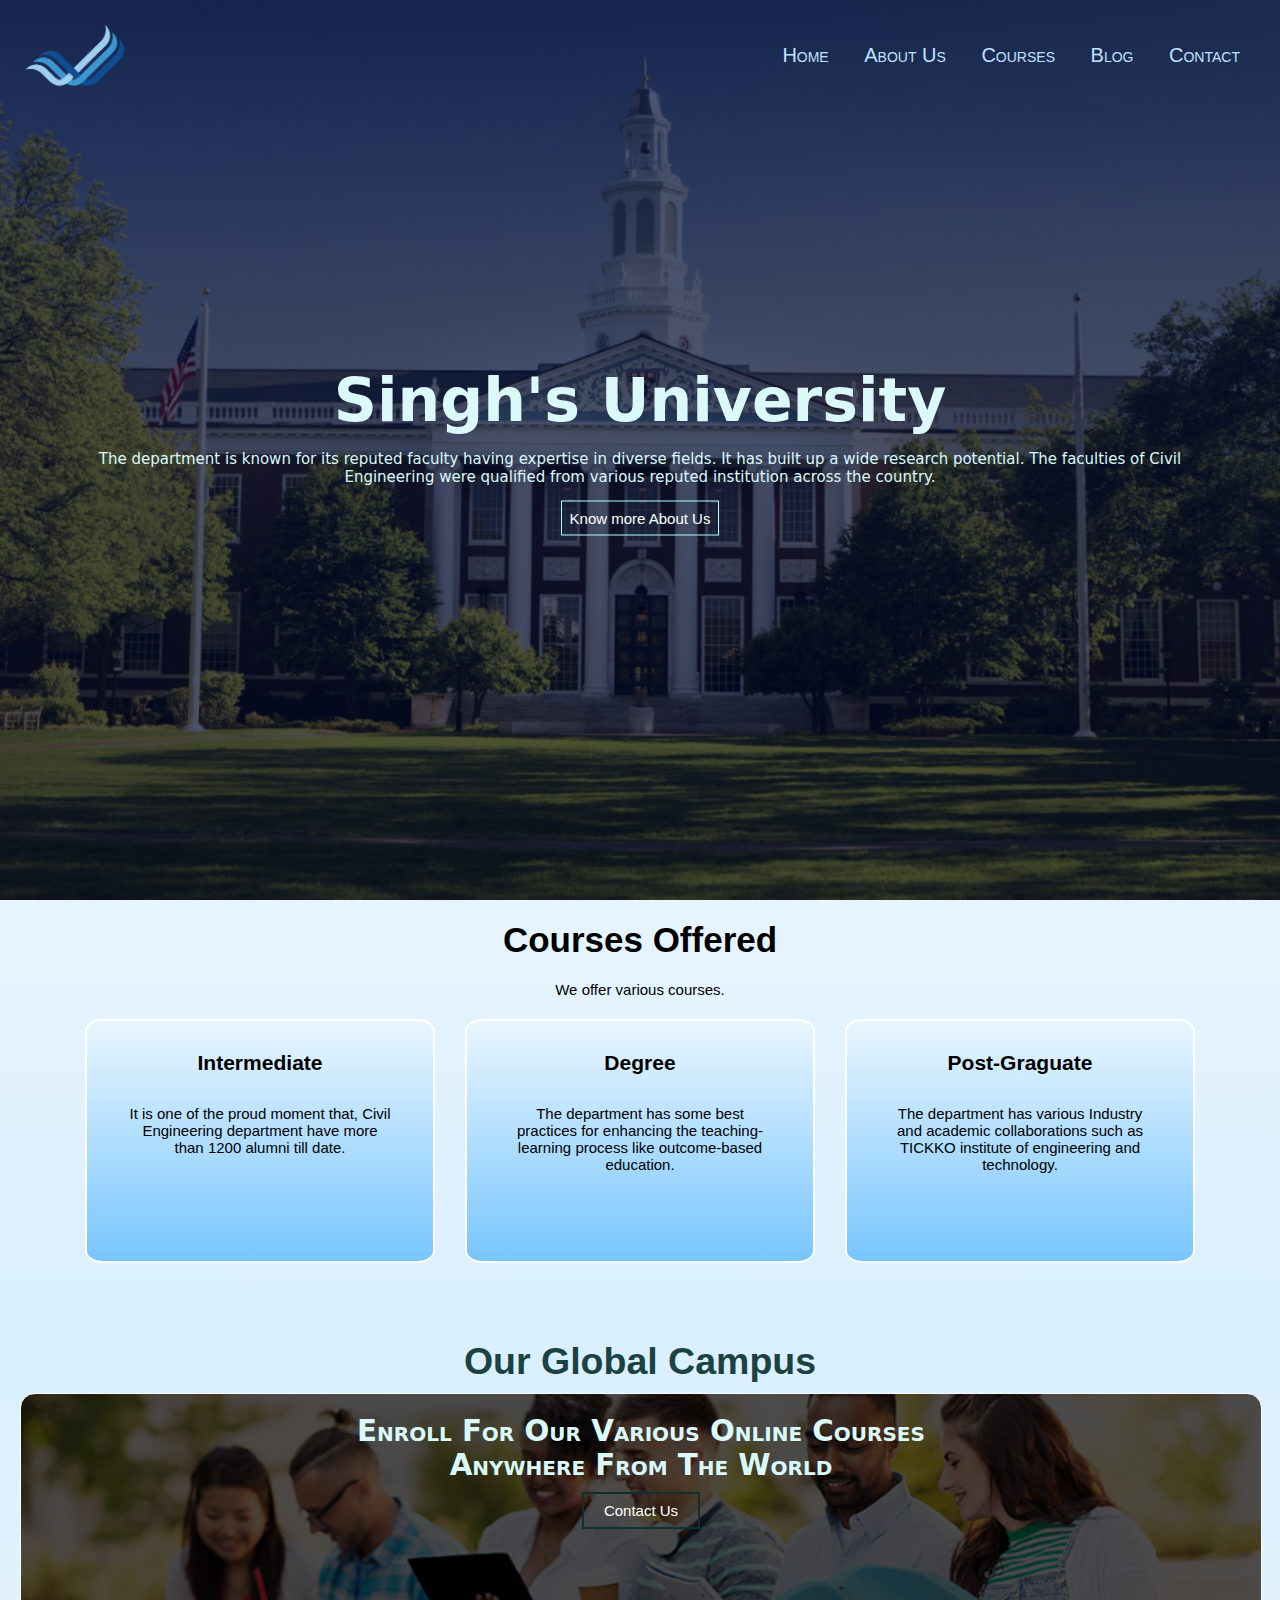
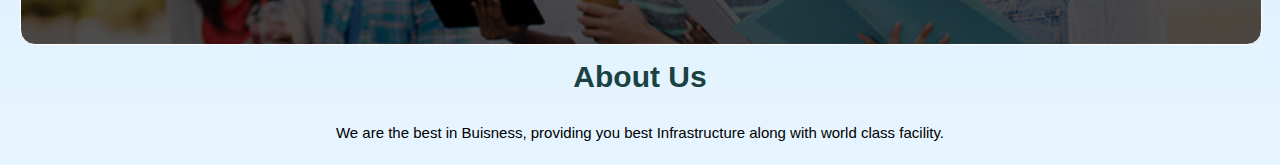
<file: index.html>
<!DOCTYPE html>
<html lang="en">
<head>
    <meta charset="UTF-8">
    <meta http-equiv="X-UA-Compatible" content="IE=edge">
    <meta name="viewport" content="width=device-width, initial-scale=1.0">
    <link rel="stylesheet" href="styles.css">
    <title>Singh's University</title>
    
</head>
<body>
    <section class="header">
        <nav>
        <a href="index.html"><img class="logo" src="images/unilogo.png" width="100px" /></a>
        <div class="nav-links">
            
            <ul>
                <li><a href="index.html">Home</a></li>
                <li><a href="about.html">About Us</a></li>
                <li><a href="courses.html">Courses</a></li>
                <li><a href="blog.html">Blog</a></li>
                <li><a href="contact.html">Contact</a></li>
            </ul>
        </div>
        
    </nav>
    <div class="data">
        <h1>Singh's University</h1>
        <p>The department is known for its reputed faculty having expertise in diverse fields. It has built up a wide research potential. The faculties of Civil Engineering were qualified from various reputed institution across the country.</p>
        <a href="about.html" class="visitbutton">Know more About Us</a>
    </div>
    </section>
    <section class="intro-courses">
        <h2>Courses Offered</h2>
        <br/>
        <p>We offer various courses.</p>
        <br/>
        <div class="courses1">
        <div class="griditem1">
            <h3>Intermediate</h3>
            <p>It is one of the proud moment that, Civil Engineering department have more than 1200 alumni till date.</p>
        </div>
        <div class="griditem1">
            <h3>Degree</h3>
            <p>The department has some best practices for enhancing the teaching-learning process like outcome-based education.</p>
        </div>
        <div class="griditem1">
            <h3>Post-Graguate</h3>
            <p>The department has various Industry and academic collaborations such as TICKKO institute of engineering and technology.</p>
        </div>
    </div>
    </section>
    <section class="global">
        <h2>Our Global Campus</h2>
        <div class="global-data">
            <center>
            <div class="contact-us-img">
                <h3>Enroll For Our Various Online Courses <br/> Anywhere From The World</h3>
                <a href="contact.html" class="button2">Contact Us</a>
            </div>
        </center>
        </div>
        <h5>About Us</h5>
        <p>We are the best in Buisness, providing you best Infrastructure along with world class facility.</p>
    </section>
</body>
</html>
</file>
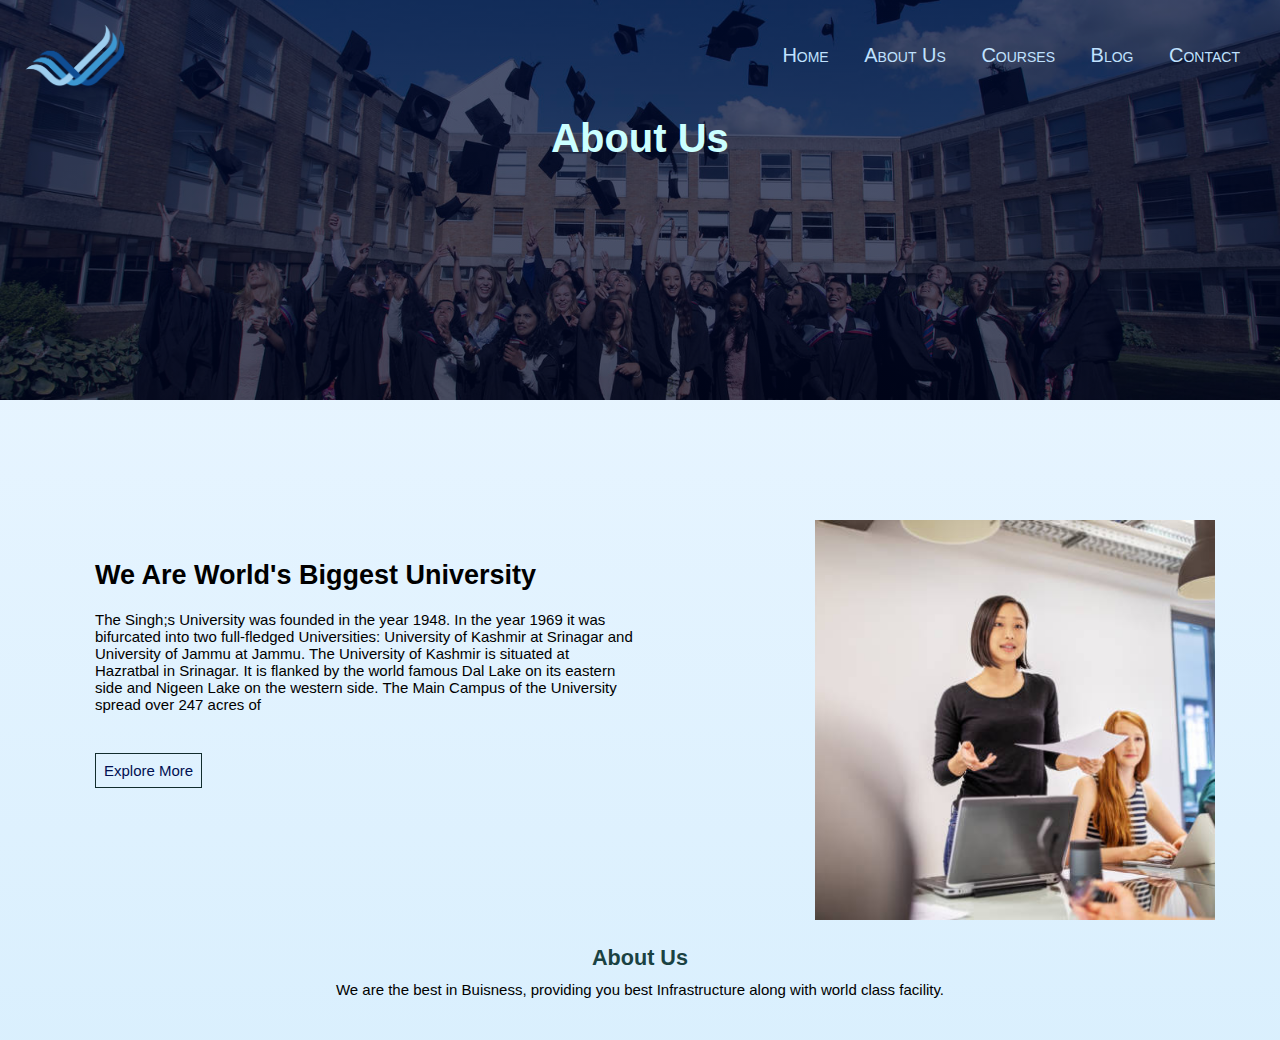
<file: about.html>
<!DOCTYPE html>
<html lang="en">
<head>
    <meta charset="UTF-8">
    <meta http-equiv="X-UA-Compatible" content="IE=edge">
    <meta name="viewport" content="width=device-width, initial-scale=1.0">
    <link rel="stylesheet" href="about-styles.css">
    <title>About</title>
</head>
<body>
    <section class="header">
        <nav>
            <a href="index.html"><img class="logo" src="images/unilogo.png" width="100px" /></a>
            <div class="nav-links">
                
                <ul>
                    <li><a href="index.html">Home</a></li>
                    <li><a href="about.html">About Us</a></li>
                    <li><a href="courses.html">Courses</a></li>
                    <li><a href="blog.html">Blog</a></li>
                    <li><a href="contact.html">Contact</a></li>
                </ul>
            </div>
            
        </nav>
        <h1>About Us</h1>
    </section>
    <section class="footer">
        <div class="f-content">
            <div class="content-item1">
                
                <h2>We Are World's Biggest University</h2>
                <p>The Singh;s University was founded in the year 1948. In the year 1969 it was bifurcated into two full-fledged Universities: University of Kashmir at Srinagar and University of Jammu at Jammu. The University of Kashmir is situated at Hazratbal in Srinagar. It is flanked by the world famous Dal Lake on its eastern side and Nigeen Lake on the western side. The Main Campus of the University spread over 247 acres of</p>
                <a class="btn1" href="">Explore More</a>
            </div>
            <div class="content-item2">
                
            </div>
        </div>
        <h5>About Us</h5>
        <p>We are the best in Buisness, providing you best Infrastructure along with world class facility.</p>
    </section>
    
</body>
</html>
</file>
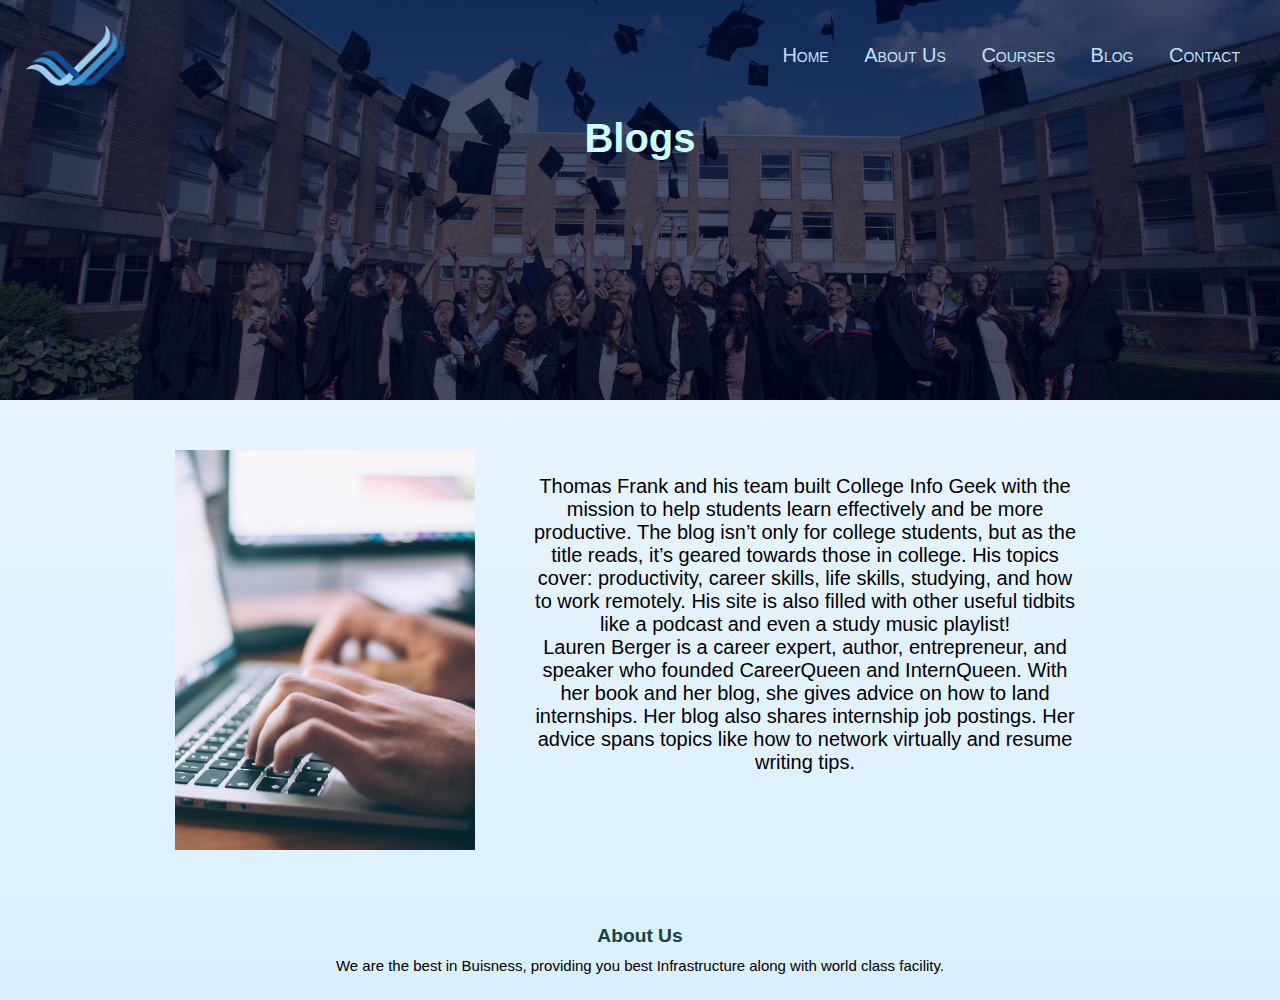
<file: blog.html>
<!DOCTYPE html>
<html lang="en">
<head>
    <meta charset="UTF-8">
    <meta http-equiv="X-UA-Compatible" content="IE=edge">
    <meta name="viewport" content="width=device-width, initial-scale=1.0">
    <link rel="stylesheet" href="blog-style.css">
    <title>Blogs</title>
</head>
<body>
<section class="header">
    <nav>
        <a href="index.html"><img class="logo" src="images/unilogo.png" width="100px" /></a>
        <div class="nav-links">
            
            <ul>
                <li><a href="index.html">Home</a></li>
                <li><a href="about.html">About Us</a></li>
                <li><a href="courses.html">Courses</a></li>
                <li><a href="blog.html">Blog</a></li>
                <li><a href="contact.html">Contact</a></li>
            </ul>
        </div>
        
    </nav>
    <h1>Blogs</h1>
</section>
<section class="blog">
    <div class="blog1">
        <div class="image">

        </div>
        <div class="details">
            <p>Thomas Frank and his team built College Info Geek with the mission to help students learn effectively and be more productive. The blog isn’t only for college students, but as the title reads, it’s geared towards those in college. His topics cover: productivity, career skills, life skills, studying, and how to work remotely. His site is also filled with other useful tidbits like a podcast and even a study music playlist!
                <br/> Lauren Berger is a career expert, author, entrepreneur, and speaker who founded CareerQueen and InternQueen. With her book and her blog, she gives advice on how to land internships. Her blog also shares internship job postings. Her advice spans topics like how to network virtually and resume writing tips.
                
            </p>
        </div>
    </div>
    <h5>About Us</h5>
        <p class="p">We are the best in Buisness, providing you best Infrastructure along with world class facility.</p>
</section>
</body>
</html>
</file>
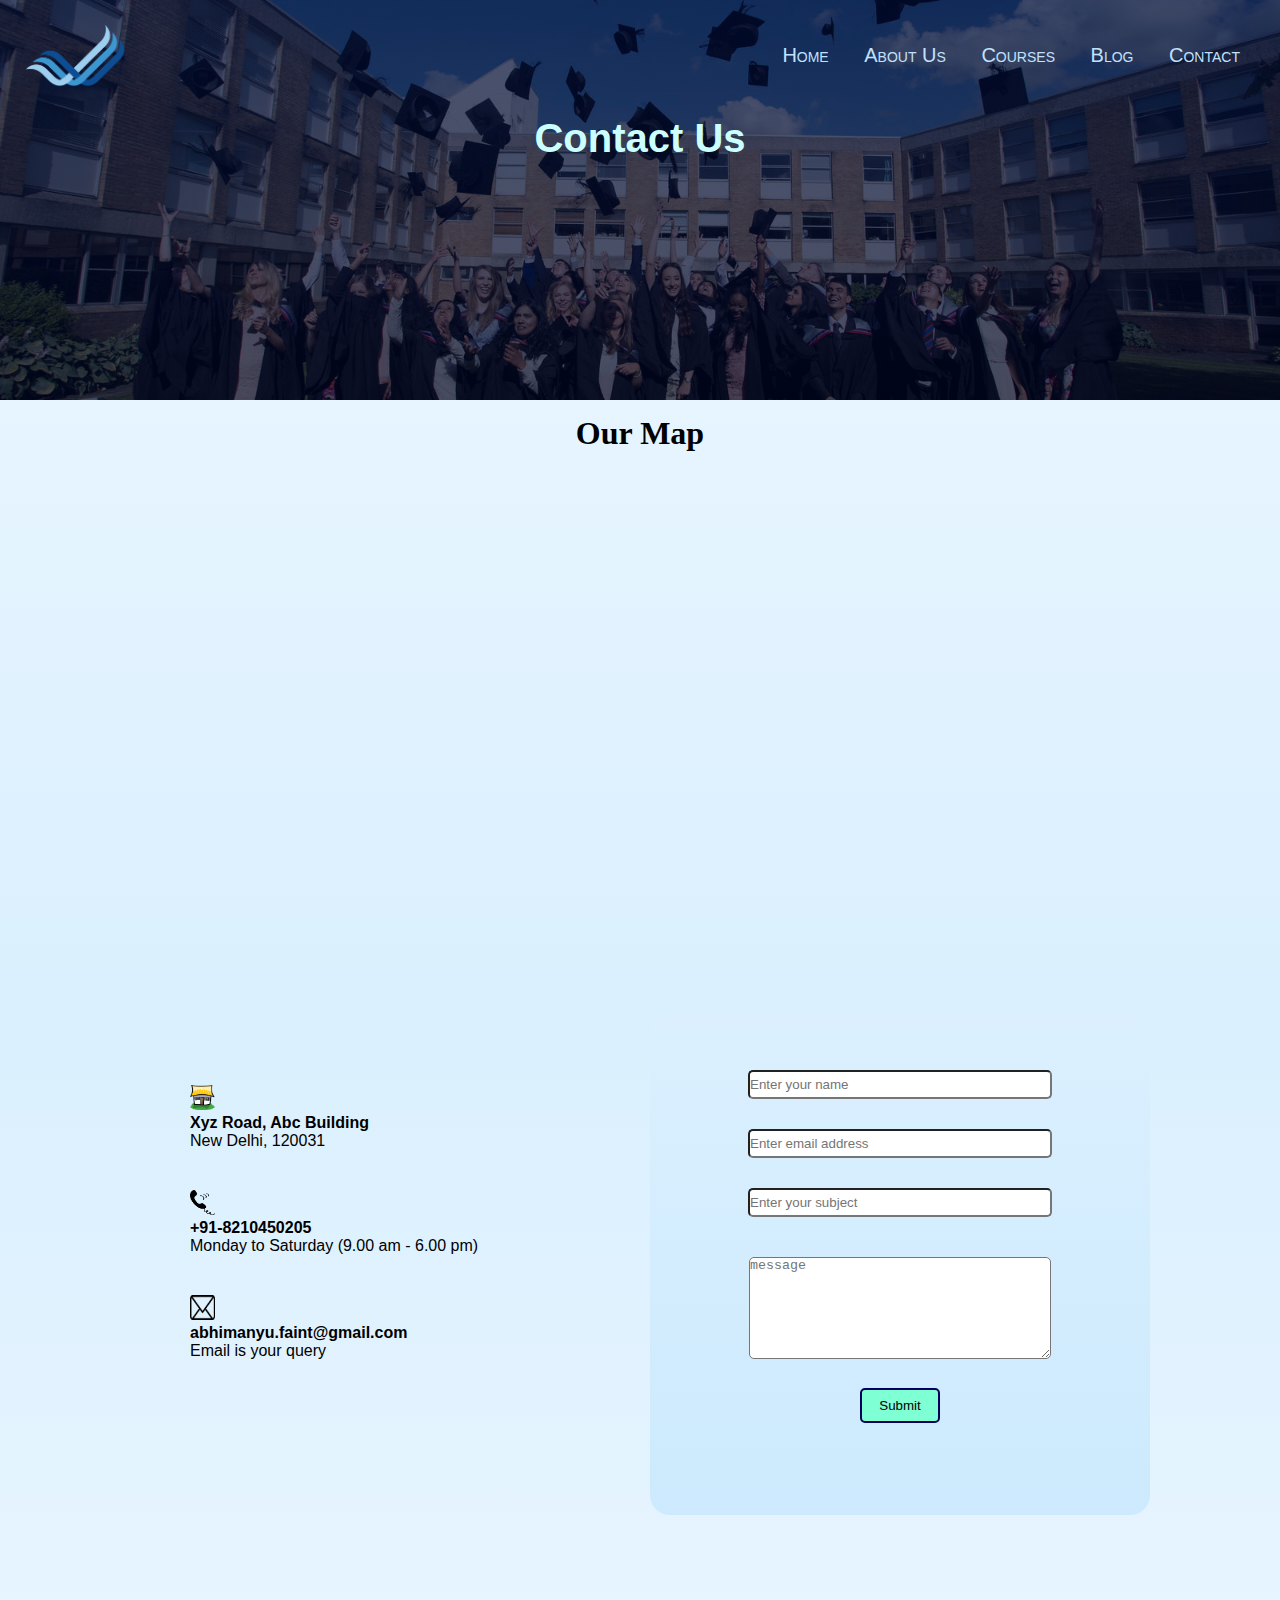
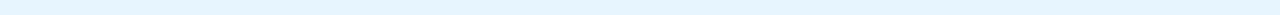
<file: contact.html>
<!DOCTYPE html>
<html lang="en">
<head>
    <meta charset="UTF-8">
    <meta http-equiv="X-UA-Compatible" content="IE=edge">
    <meta name="viewport" content="width=device-width, initial-scale=1.0">
    <link rel="stylesheet" href="contact-style.css">
    <title>Blogs</title>
</head>
<body>
<section class="header">
    <nav>
        <a href="index.html"><img class="logo" src="images/unilogo.png" width="100px" /></a>
        <div class="nav-links">
            
            <ul>
                <li><a href="index.html">Home</a></li>
                <li><a href="about.html">About Us</a></li>
                <li><a href="courses.html">Courses</a></li>
                <li><a href="blog.html">Blog</a></li>
                <li><a href="contact.html">Contact</a></li>
            </ul>
        </div>
        
    </nav>
    <h1>Contact Us</h1>
</section>
<section class="content">
    <div class="map">
        <div class="map1">
            
            <h1>Our Map</h1>
            <iframe src="https://www.google.com/maps/embed?pb=!1m18!1m12!1m3!1d2947.382247540626!2d-71.11884878454313!3d42.37700287918578!2m3!1f0!2f0!3f0!3m2!1i1024!2i768!4f13.1!3m3!1m2!1s0x89e377427d7f0199%3A0x5937c65cee2427f0!2sHarvard%20University!5e0!3m2!1sen!2sin!4v1657305072496!5m2!1sen!2sin" width="600" height="450" style="border:0;" allowfullscreen="" loading="lazy" referrerpolicy="no-referrer-when-downgrade"></iframe>
            
                
        </div>
    </div>
</section>
<section class="contact">
    <div class="contact-details">
        <div class="details">
            <ul>
                <li>
                    <img src="images/home.png" width="25px" height="25px"><h4>Xyz Road, Abc Building</h4>
                    <p>New Delhi, 120031</p>
                </li>
                <li>
                    <img src="images/call.png" width="25px" height="25px"><h4>+91-8210450205</h4>
                    <p>Monday to Saturday (9.00 am - 6.00 pm)</p>
                </li>
                <li>
                    <img src="images/email.png" width="25px" height="25px"><h4>abhimanyu.faint@gmail.com</h4>
                    <p>Email is your query</p>
                </li>
            </ul>
        </div>
        <div class="form">
            <form>
                <input class="input" type="text" placeholder="Enter your name"/>
                <input class="input" type="email" placeholder="Enter email address"/>
                <input type="text" class="input" placeholder="Enter your subject"/>
                <!-- <input type="textarea" class="message" placeholder="Message" /> -->
                <textarea  class="message" rows="rows" cols="cols" name="name" placeholder="message"></textarea>
                <br/>
                <button type="submit" class="submit-btn">Submit</button>
            </form>
        </div>
    </div>
    
</section>
</body>
</html>
</file>
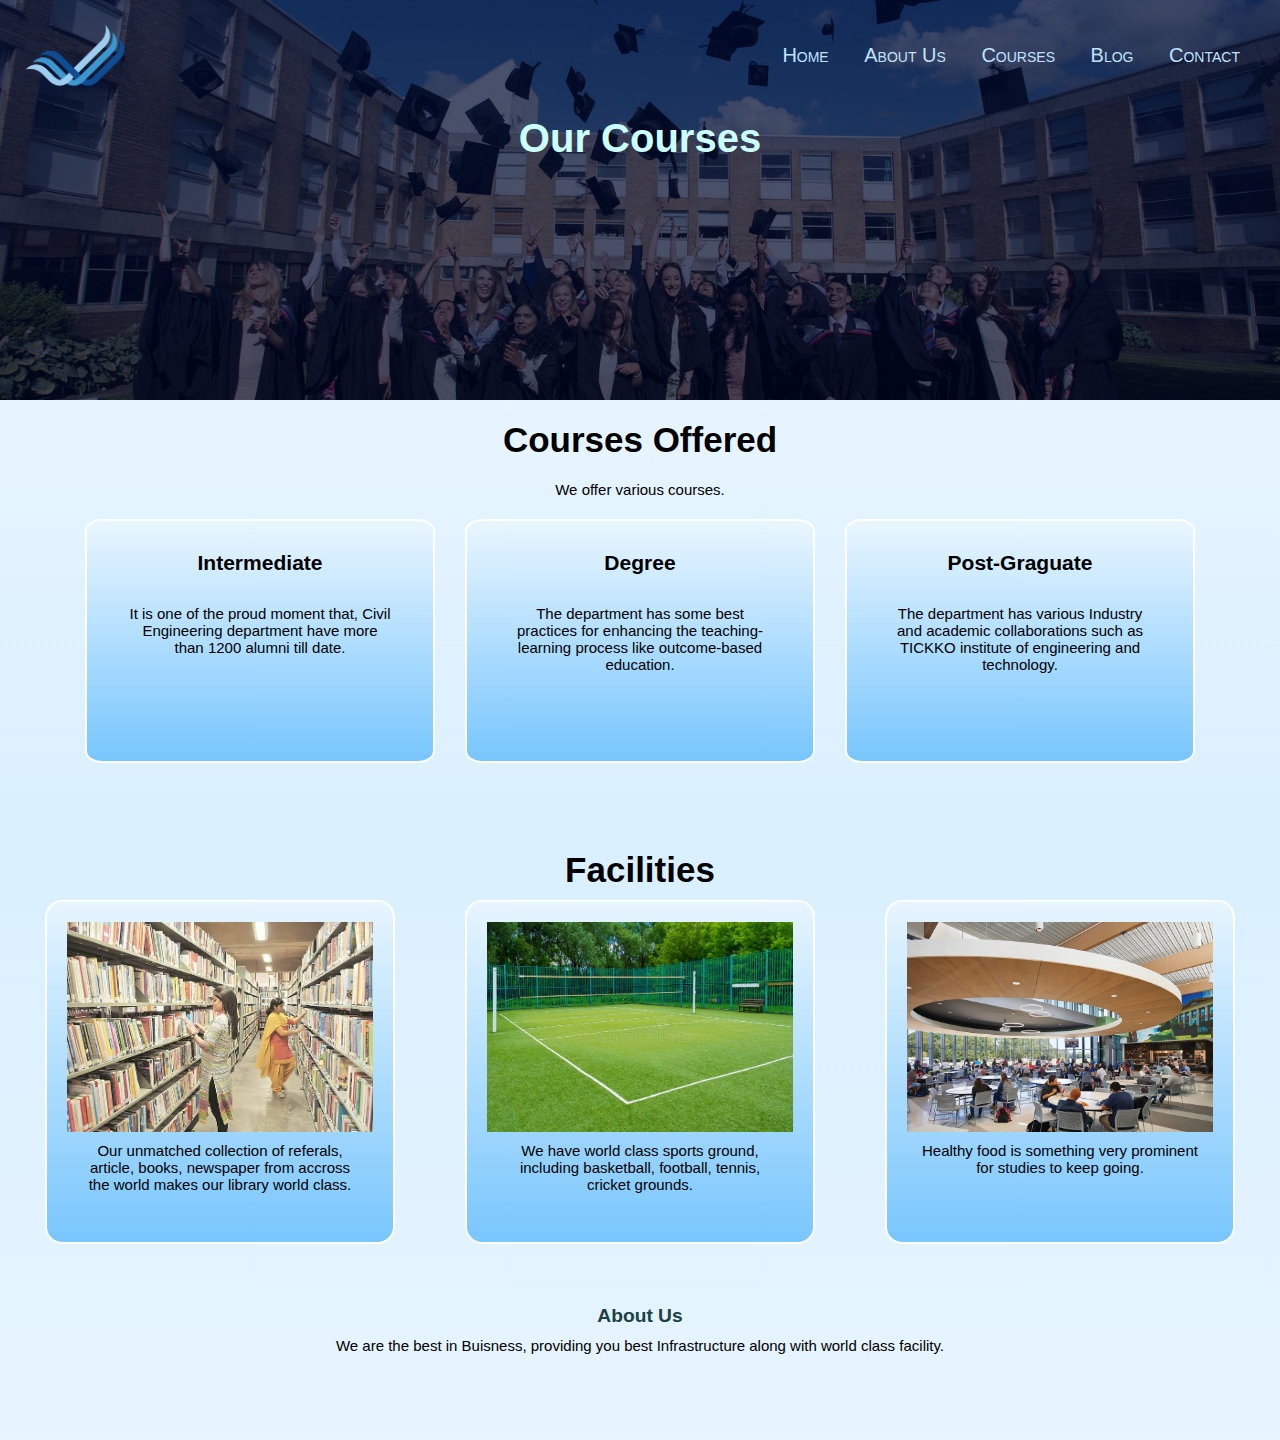
<file: courses.html>
<!DOCTYPE html>
<html lang="en">
<head>
    <meta charset="UTF-8">
    <meta http-equiv="X-UA-Compatible" content="IE=edge">
    <meta name="viewport" content="width=device-width, initial-scale=1.0">
    <link rel="stylesheet" href="courses-style.css">
    <title>Courses</title>
</head>
<body>
    <section class="header">
        <nav>
            <a href="index.html"><img class="logo" src="images/unilogo.png" width="100px" /></a>
            <div class="nav-links">
                
                <ul>
                    <li><a href="index.html">Home</a></li>
                    <li><a href="about.html">About Us</a></li>
                    <li><a href="courses.html">Courses</a></li>
                    <li><a href="blog.html">Blog</a></li>
                    <li><a href="contact.html">Contact</a></li>
                </ul>
            </div>
            
        </nav>
        <h1>Our Courses</h1>
    </section>
    <section class="intro-courses">
        <h2>Courses Offered</h2>
        <br/>
        <p>We offer various courses.</p>
        <br/>
        <div class="courses1">
        <div class="griditem1">
            <h3>Intermediate</h3>
            <p>It is one of the proud moment that, Civil Engineering department have more than 1200 alumni till date.</p>
        </div>
        <div class="griditem1">
            <h3>Degree</h3>
            <p>The department has some best practices for enhancing the teaching-learning process like outcome-based education.</p>
        </div>
        <div class="griditem1">
            <h3>Post-Graguate</h3>
            <p>The department has various Industry and academic collaborations such as TICKKO institute of engineering and technology.</p>
        </div>
    </div>
    </section>
    <section class="activities">
        <h1>Facilities</h1>
        <div class="activity-details">
            
            <div class="act1">
                <div class="img1">

                </div>
                <p>Our unmatched collection of referals, article, books, newspaper from accross the world makes our library world class.</p>
            </div>
            <div class="act1">
                <div class="img2">
                    
                </div>
                <p>We have world class sports ground, including basketball, football, tennis, cricket grounds.</p>
            </div>
            <div class="act1">
                <div class="img3">
                    
                </div>
                <p>Healthy food is something very prominent for studies to keep going.</p>
            </div>
        </div>
        <h5>About Us</h5>
        <p>We are the best in Buisness, providing you best Infrastructure along with world class facility.</p>
    </section>
</body>
</html>
</file>
<file: styles.css>
*{
    margin: 0;
    padding: 0;
}
.header{
    
    min-height: 900px;
    width: 100%;
    background-image:linear-gradient(rgba(0, 13, 54, 0.7),rgba(0, 6, 34, 0.7)), url(images/homepic.jpg);
    background-position: center; 
    background-size: cover;
    position: relative;
}

nav{
display: flex;
padding: 25px;
justify-content: space-between;
align-items: center;
}
.nav-links ul li{
    list-style-type: none;
    display: inline-block;
    padding: 10px 15px;
    position: relative;
}
.nav-links ul li a{
color: rgb(192, 226, 255);
text-decoration: none
}
.nav-links{
    text-align: right;
    font-family: 'Gill Sans', 'Gill Sans MT', Calibri, 'Trebuchet MS', sans-serif;
    font-size: 20px;
    font-variant: small-caps;
}
.nav-links ul li::after{
    content: '';
    width: 0%;
    height: 5px;
    background-color: rgb(167, 237, 237);
    display: block;
    margin: auto;
}
.nav-links ul li:hover::after{
    width: 100%;
    transition: 1.5s;
}
.data{
    width: 90%;
    position: absolute;
    top: 50%;
    left: 50%;
    transform: translate(-50%, -50%);
    text-align: center;
    color: rgb(219, 249, 249);
    display: block;
    font-family: system-ui, -apple-system, BlinkMacSystemFont, 'Segoe UI', Roboto, Oxygen, Ubuntu, Cantarell, 'Open Sans', 'Helvetica Neue', sans-serif;

}
.data h1{
    font-size: 60px;
}
.data p{
    padding: 15px;
    font-size: 15px;
}
.visitbutton{
    display: inline-block;
    text-decoration: none;
    color: rgb(255, 255, 255);
    border: .5px solid rgb(172, 255, 255);
    padding: 8px;
    font-family: 'Gill Sans', 'Gill Sans MT', Calibri, 'Trebuchet MS', sans-serif;
    font-size: 15px;
    position: relative;
}
.visitbutton:hover{
    color: rgb(2, 1, 56);
    border: 1px solid rgb(195, 248, 248);
    background-color: rgb(229, 251, 244);
    transition: 1.5s;

}
.intro-courses{
    
    width: 100%;
    min-height: 400px;
    text-align: center;
    font-family: 'Gill Sans', 'Gill Sans MT', Calibri, 'Trebuchet MS', sans-serif;
    font-size: large;
    background-image:linear-gradient(rgba(220, 240, 255, 0.7),rgba(181, 224, 252, 0.5));
    padding: 20px 0px;
   
}
.courses1{
    padding: 0px 10px;
    font-family: 'Gill Sans', 'Gill Sans MT', Calibri, 'Trebuchet MS', sans-serif;
    display: inline-grid;
    grid-template-columns: 350px 350px 350px;
    column-gap: 30px;
}
.griditem1{
    margin: 0px;
   border: 2px solid rgb(255, 255, 255);
   border-radius: 5%;
   padding: 20px;
   height: 200px;
   background-image: linear-gradient(rgba(236, 247, 255, 0.7),rgba(94, 187, 253, 0.8));
   
}
.griditem1 h3{
    padding: 10px;
}
.griditem1 p{
    padding: 20px;
}
.intro-courses p{
    font-size: 15px;
}
.intro-courses h2{
    font-size: 35px;
}
.global{
    text-align: center;
    font-size: 25px;
    padding: 0px 20px;
    min-height: 425px;
    background-image: linear-gradient(rgba(181, 224, 252, 0.5),rgba(220, 240, 255, 0.7) );

}
.global h2{
    padding-bottom: 10px;
    font-family: 'Gill Sans', 'Gill Sans MT', Calibri, 'Trebuchet MS', sans-serif;
    color: rgb(26, 66, 66);
    
}
.contact-us-img{
    border: 0.1px solid white;
    border-radius: 15px;
    background-image: linear-gradient(rgba(0, 0, 0, 0.7),rgba(0, 0, 0, 0.7)), url(images/students1.jpg);
    min-height: 250px;
    width: 100%;
    display: block;
    background-size: cover;
    position: relative;
    text-align: center;
    
}
.griditem1:hover{
    box-shadow: 0 0 20px 0 rgba(0, 0, 0, 0.7);
    transition: 1s;
}
.button2{
    margin-top: 10px;
    display: inline-block;
    text-decoration: none;
    color: rgb(255, 255, 255);
    border: 2px solid rgb(16, 48, 48);
    padding: 8px 20px;
    font-family: 'Gill Sans', 'Gill Sans MT', Calibri, 'Trebuchet MS', sans-serif;
    font-size: 15px;
    position: relative;
}
.button2:hover{
    
    color: black;
    background-color: rgb(121, 157, 161);
    transition: 1.5s;
}
.contact-us-img h3{
    font-variant: small-caps;
    padding-top: 20px;
    text-align: center;
    color: rgb(219, 249, 249);
    display: block;
    font-family: system-ui, -apple-system, BlinkMacSystemFont, 'Segoe UI', Roboto, Oxygen, Ubuntu, Cantarell, 'Open Sans', 'Helvetica Neue', sans-serif;
}
.global h5{
    margin-top: 15px;
    text-align: center;
    font-size: larger;
    font-family: 'Gill Sans', 'Gill Sans MT', Calibri, 'Trebuchet MS', sans-serif;
    color: rgb(26, 66, 66);
}
.global p{
    padding-top: 30px;
    font-family: Verdana, Geneva, Tahoma, sans-serif;
    font-size: 15px;
}


@media(max-width:700px) {
    .data h1{
        font-size: 25px;
    }
    .nav-links ul li{
        display: block;
    }
    .courses1{
        grid-template-columns: repeat(1,1fr);
            }
                
    
}
</file>
<file: about-styles.css>
*{
    margin: 0;
    padding: 0;
}
.header{
    min-height: 400px;
    width: 100%;
    background-image: linear-gradient(rgba(0, 13, 54, 0.7),rgba(0, 6, 34, 0.7)), url(images/about-us.jpg);
    background-position: center;
    background-size: cover;
    position: relative;
}
.header h1{
    font-family: 'Gill Sans', 'Gill Sans MT', Calibri, 'Trebuchet MS', sans-serif;
    font-size: 40px;
    text-align: center;
    color: rgb(203, 255, 255);
}
nav{
    display: flex;
    padding: 25px;
    justify-content: space-between;
    align-items: center;
    }
    .nav-links ul li{
        list-style-type: none;
        display: inline-block;
        padding: 10px 15px;
        position: relative;
    }
    .nav-links ul li a{
    color: rgb(192, 226, 255);
    text-decoration: none
    }
    .nav-links{
        text-align: right;
        font-family: 'Gill Sans', 'Gill Sans MT', Calibri, 'Trebuchet MS', sans-serif;
        font-size: 20px;
        font-variant: small-caps;
    }
    .nav-links ul li::after{
        content: '';
        width: 0%;
        height: 5px;
        background-color: rgb(167, 237, 237);
        display: block;
        margin: auto;
    }
    .nav-links ul li:hover::after{
        width: 100%;
        transition: 1.5s;
    }
    .footer{
       
        width: 100%;
        min-height: 600px;
        width: 100%;
        text-align: center;
        font-family: 'Gill Sans', 'Gill Sans MT', Calibri, 'Trebuchet MS', sans-serif;
        font-size: large;
        background-image:linear-gradient(rgba(220, 240, 255, 0.7),rgba(181, 224, 252, 0.5));
        padding: 20px 0px;
    }
    .f-content{
        padding-top: 100px;
    display: inline-grid;
    grid-template-columns: 600px 400px;
    grid-template-rows: 400px;
 
    column-gap: 150px;
    
        

    }
    .content-item2{
        
        background-image: url(images/about1.jpg);
        height: inherit;
        width: inherit;
        background-position: center;
        background-size: cover;
    }
    .content-item1{
        /* background-image: linear-gradient(rgba(236, 247, 255, 0.7),rgba(150, 211, 255, 0.8)); */
        text-align: left;
        padding: 30px;
        
    }
    .content-item1 h2{
        font-family: 'Gill Sans', 'Gill Sans MT', Calibri, 'Trebuchet MS', sans-serif;
        padding: 10px 0px;

    }
    .content-item1 p{
        font-family: 'Gill Sans', 'Gill Sans MT', Calibri, 'Trebuchet MS', sans-serif;
        padding: 40px 0px;
        font-size: 20px;
    }
    .btn1{
        display: inline-block;
        text-decoration: none;
        color: rgb(0, 15, 81);
        border: .5px solid rgb(18, 45, 45);
        padding: 8px;
        font-family: 'Gill Sans', 'Gill Sans MT', Calibri, 'Trebuchet MS', sans-serif;
        font-size: 15px;
        position: relative;
    }
    .btn1:hover{
        border-color: rgb(0, 0, 0);
        background-color: white;
        color: rgb(0, 0, 64);
        transition: 1.5s;
    }
    .footer h5{
        margin-top: 25px;
    text-align: center;
    font-size: larger;
    font-family: 'Gill Sans', 'Gill Sans MT', Calibri, 'Trebuchet MS', sans-serif;
    color: rgb(26, 66, 66);
    }
    .footer p{
        padding-top: 10px;
        font-family: Verdana, Geneva, Tahoma, sans-serif;
        font-size: 15px;
    }
    @media(max-width:700px) {
        
        .nav-links ul li{
            display: block;
        }
        .f-content{
            grid-template-columns: repeat(1,1fr);
                }
                    
        
    }
</file>
<file: blog-style.css>
*{
    margin: 0;
    padding: 0;
}
.header{
    min-height: 400px;
    width: 100%;
    background-image: linear-gradient(rgba(0, 13, 54, 0.7),rgba(0, 6, 34, 0.7)), url(images/about-us.jpg);
    background-position: center;
    background-size: cover;
    position: relative;
}
.header h1{
    font-family: 'Gill Sans', 'Gill Sans MT', Calibri, 'Trebuchet MS', sans-serif;
    font-size: 40px;
    text-align: center;
    color: rgb(203, 255, 255);
}
nav{
    display: flex;
    padding: 25px;
    justify-content: space-between;
    align-items: center;
    }
    .nav-links ul li{
        list-style-type: none;
        display: inline-block;
        padding: 10px 15px;
        position: relative;
    }
    .nav-links ul li a{
    color: rgb(192, 226, 255);
    text-decoration: none
    }
    .nav-links{
        text-align: right;
        font-family: 'Gill Sans', 'Gill Sans MT', Calibri, 'Trebuchet MS', sans-serif;
        font-size: 20px;
        font-variant: small-caps;
    }
    .nav-links ul li::after{
        content: '';
        width: 0%;
        height: 5px;
        background-color: rgb(167, 237, 237);
        display: block;
        margin: auto;
    }
    .nav-links ul li:hover::after{
        width: 100%;
        transition: 1.5s;
    }
    .blog{
        min-height: 600px;
        text-align: center;
        background-image:linear-gradient(rgba(220, 240, 255, 0.7),rgba(181, 224, 252, 0.5));
    }
    .blog1{
        padding: 50px 80px;
        display: inline-grid;
        grid-template-columns: 300px 600px;
        grid-template-rows: 400px;
        column-gap: 30px;
    }
    .image{
        background-image: url(images/blog-image.jpg);
        background-position: center;
        background-size: cover;
    }
    .details{
        
        padding: 25px;
        font-family: 'Gill Sans', 'Gill Sans MT', Calibri, 'Trebuchet MS', sans-serif;
        font-size: 20px;
    }
    .blog h5{
        margin-top: 25px;
    text-align: center;
    font-size: larger;
    font-family: 'Gill Sans', 'Gill Sans MT', Calibri, 'Trebuchet MS', sans-serif;
    color: rgb(26, 66, 66);
    }
    .p{
        padding-top: 10px;
        font-family: Verdana, Geneva, Tahoma, sans-serif;
        font-size: 15px;
    }
    @media(max-width:700px) {
    
        .nav-links ul li{
            display: block;
        }
        .activity-details{
            grid-template-columns: repeat(1,1fr);
                }
                .blog1{
                    grid-template-columns: repeat(1,1fr);
                }
                    
        
    }
</file>
<file: contact-style.css>
*{
    margin: 0;
    padding: 0;
}
.header{
    
    min-height: 400px;
    width: 100%;
    background-image: linear-gradient(rgba(0, 13, 54, 0.7),rgba(0, 6, 34, 0.7)), url(images/about-us.jpg);
    background-position: center; 
    background-size: cover;
    position: relative;
}
.header h1{
    font-family: 'Gill Sans', 'Gill Sans MT', Calibri, 'Trebuchet MS', sans-serif;
    font-size: 40px;
    text-align: center;
    color: rgb(203, 255, 255);
}

nav{
display: flex;
padding: 25px;
justify-content: space-between;
align-items: center;
}
.nav-links ul li{
    list-style-type: none;
    display: inline-block;
    padding: 10px 15px;
    position: relative;
}
.nav-links ul li a{
color: rgb(192, 226, 255);
text-decoration: none
}
.nav-links{
    text-align: right;
    font-family: 'Gill Sans', 'Gill Sans MT', Calibri, 'Trebuchet MS', sans-serif;
    font-size: 20px;
    font-variant: small-caps;
}
.nav-links ul li::after{
    content: '';
    width: 0%;
    height: 5px;
    background-color: rgb(167, 237, 237);
    display: block;
    margin: auto;
}
.nav-links ul li:hover::after{
    width: 100%;
    transition: 1.5s;
}
.content{
    padding-top: 15px;
    text-align: center;
    min-height: 600px;
    width: 100%;
    background-image:linear-gradient(rgba(220, 240, 255, 0.7),rgba(181, 224, 252, 0.5)); 
}
iframe{
    padding-top: 15px ;
    width: 80%;
    height: 500px;
}
.contact{
    min-height: 600px;
    width: 100%;
    text-align: center;
    background-image: linear-gradient(rgba(181, 224, 252, 0.5), rgba(220, 240, 255, 0.7));
}
.contact-details{
display: inline-grid;
grid-template-columns: 500px 500px;
height: 500px;
column-gap: 20px;
}

.details{
    padding-top: 10px;
    text-align: left;
    
    font-family: 'Gill Sans', 'Gill Sans MT', Calibri, 'Trebuchet MS', sans-serif;
}

.details ul{
    list-style-type: none;
    padding: 40px;
}
.details li{
    padding: 20px;
}
.form{
    border-radius: 20px;
    background-image:linear-gradient(rgba(220, 240, 255, 0.7),rgba(181, 224, 252, 0.5));
    padding: 40px;
}
.input{
    border-radius: 5px;
    width: 300px;
    height: 25px;
    margin: 15px;
}
.message{
    border-radius: 5px;
    width: 300px;
    height: 100px;
    margin: 25px; 
}
.submit-btn{
    font-family: 'Gill Sans', 'Gill Sans MT', Calibri, 'Trebuchet MS', sans-serif;
    border-radius: 5px;
    width: 80px;
    height: 35px;
    border: 2px solid rgb(0, 0, 90);
    background-color: aquamarine;
}
.submit-btn:hover{
    background-color: antiquewhite;
    color: rgb(0, 0, 86);
    transition: 1.5s;
}

@media(max-width:700px) {
    
    .nav-links ul li{
        display: block;
    }
    .contact-details{
        grid-template-columns: repeat(1,1fr);
            }
            
                
    
}
</file>
<file: courses-style.css>
*{
    margin: 0;
    padding: 0;
}
.header{
    
    min-height: 400px;
    width: 100%;
    background-image: linear-gradient(rgba(0, 13, 54, 0.7),rgba(0, 6, 34, 0.7)), url(images/about-us.jpg);
    background-position: center; 
    background-size: cover;
    position: relative;
}
.header h1{
    font-family: 'Gill Sans', 'Gill Sans MT', Calibri, 'Trebuchet MS', sans-serif;
    font-size: 40px;
    text-align: center;
    color: rgb(203, 255, 255);
}

nav{
display: flex;
padding: 25px;
justify-content: space-between;
align-items: center;
}
.nav-links ul li{
    list-style-type: none;
    display: inline-block;
    padding: 10px 15px;
    position: relative;
}
.nav-links ul li a{
color: rgb(192, 226, 255);
text-decoration: none
}
.nav-links{
    text-align: right;
    font-family: 'Gill Sans', 'Gill Sans MT', Calibri, 'Trebuchet MS', sans-serif;
    font-size: 20px;
    font-variant: small-caps;
}
.nav-links ul li::after{
    content: '';
    width: 0%;
    height: 5px;
    background-color: rgb(167, 237, 237);
    display: block;
    margin: auto;
}
.nav-links ul li:hover::after{
    width: 100%;
    transition: 1.5s;
}
.intro-courses{
    
    width: 100%;
    min-height: 400px;
    text-align: center;
    font-family: 'Gill Sans', 'Gill Sans MT', Calibri, 'Trebuchet MS', sans-serif;
    font-size: large;
    background-image:linear-gradient(rgba(220, 240, 255, 0.7),rgba(181, 224, 252, 0.5));
    padding: 20px 0px;
   
}
.courses1{
    padding: 0px 10px;
    font-family: 'Gill Sans', 'Gill Sans MT', Calibri, 'Trebuchet MS', sans-serif;
    display: inline-grid;
    grid-template-columns: 350px 350px 350px;
    column-gap: 30px;
}
.griditem1{
    margin: 0px;
   border: 2px solid rgb(255, 255, 255);
   border-radius: 5%;
   padding: 20px;
   height: 200px;
   background-image: linear-gradient(rgba(236, 247, 255, 0.7),rgba(94, 187, 253, 0.8));
   
}
.griditem1:hover{
    box-shadow: 0 0 20px 0 rgba(0, 0, 0, 0.7);
    transition: 1s;
}
.griditem1 h3{
    padding: 10px;
}
.griditem1 p{
    padding: 20px;
}
.intro-courses p{
    font-size: 15px;
}
.intro-courses h2{
    font-size: 35px;
}
.activities{
    min-height: 600px;
    width: 100%;
    background-image:linear-gradient(rgba(181, 224, 252, 0.5), rgba(220, 240, 255, 0.7)); 
    text-align: center;
    font-family: 'Gill Sans', 'Gill Sans MT', Calibri, 'Trebuchet MS', sans-serif;
}
.activity-details{
    padding: 0px 20px;
    display: inline-grid;
    grid-template-columns: 350px 350px 350px;
    grid-template-rows: 350px;
    column-gap: 70px;
}
.act1{
    border: 2px solid rgb(255, 255, 255);
    border-radius: 5%;
    height: 300px;
    background-image: linear-gradient(rgba(236, 247, 255, 0.7),rgba(94, 187, 253, 0.8));
    padding: 20px;
    display: inline-block;
    font-family: 'Gill Sans', 'Gill Sans MT', Calibri, 'Trebuchet MS', sans-serif;
    font-size: 15px;
    text-align: center;
}
.act1 p{
    padding: 15px;
}
.img1{
    background-image: url(images/library.jpg);
    width: 100%;
    height: 70%;
    background-position: center;
    background-size: cover;
    position: relative;
    
}

.activities h1{
    padding: 10px;
    font-size: 35px;
}
.img2{
    background-image: url(images/playground.jpg);
    width: 100%;
    height: 70%;
    background-position: center;
    background-size: cover;
    position: relative;
    
}
.img3{
    background-image: url(images/food.jpg);
    width: 100%;
    height: 70%;
    background-position: center;
    background-size: cover;
    position: relative;
    
}
.act1:hover{
    box-shadow: 0 0 20px 0 rgba(0, 0, 0, 0.7);
    transition: 1s;
}
.activities h5{
    margin-top: 55px;
text-align: center;
font-size: larger;
font-family: 'Gill Sans', 'Gill Sans MT', Calibri, 'Trebuchet MS', sans-serif;
color: rgb(26, 66, 66);
}
.activities p{
    padding-top: 10px;
    font-family: Verdana, Geneva, Tahoma, sans-serif;
    font-size: 15px;
}

@media(max-width:700px) {
    
    .nav-links ul li{
        display: block;
    }
    .activity-details{
        grid-template-columns: repeat(1,1fr);
            }
            .courses1{
                grid-template-columns: repeat(1,1fr);
            }
                
    
}
</file>
